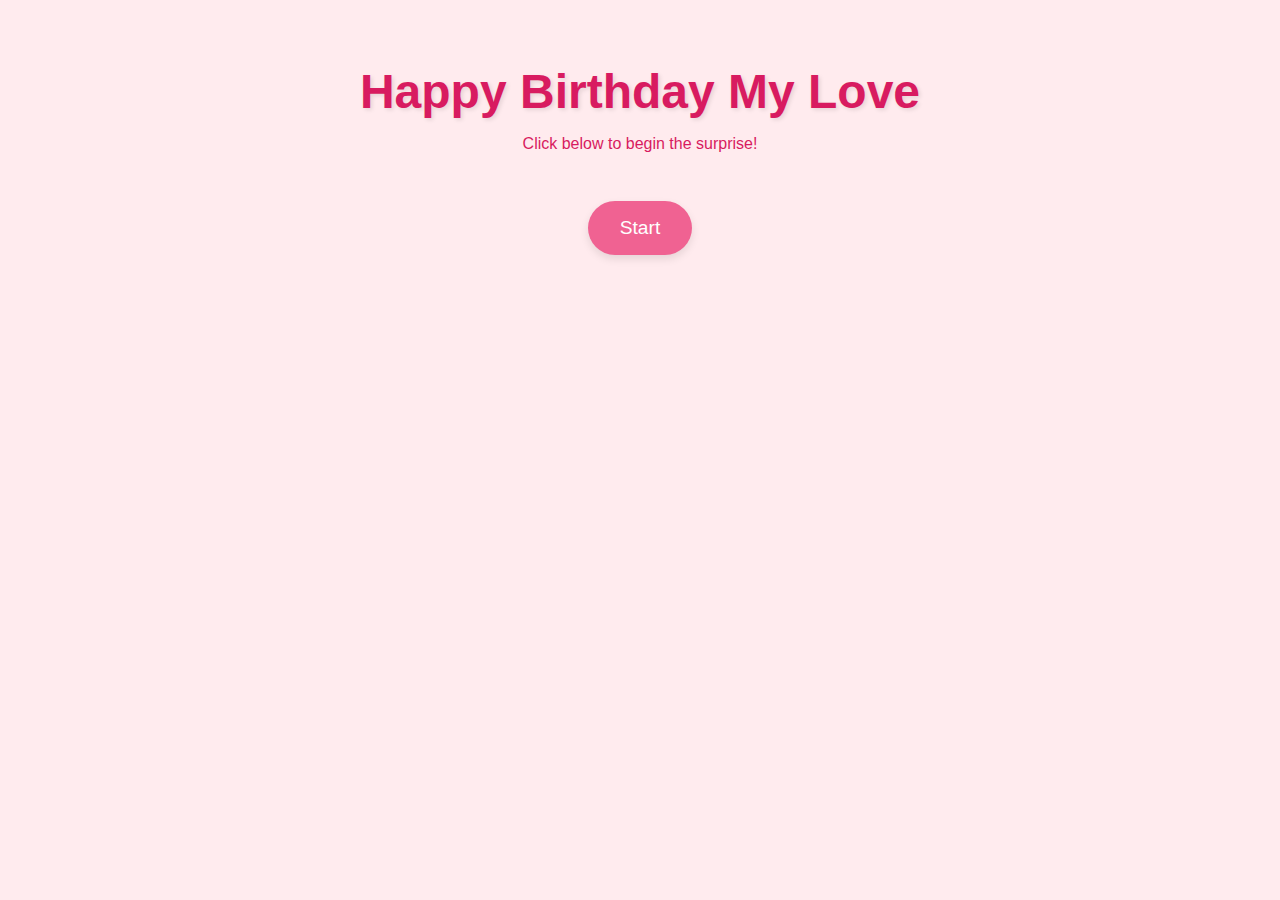
<file: index.html>
<!DOCTYPE html>
<html lang="en">
<head>
    <meta charset="UTF-8">
    <meta name="viewport" content="width=device-width, initial-scale=1.0">
    <title>Happy Birthday Alifah</title>
    <link rel="stylesheet" href="style.css">
</head>
<body>
    <div class="container">
        <h1>Happy Birthday My Love</h1>
        <p>Click below to begin the surprise!</p>
        <a href="page1.html" class="btn">Start</a>
    </div>
    <script src="script.js"></script>
</body>
</html>
</file>
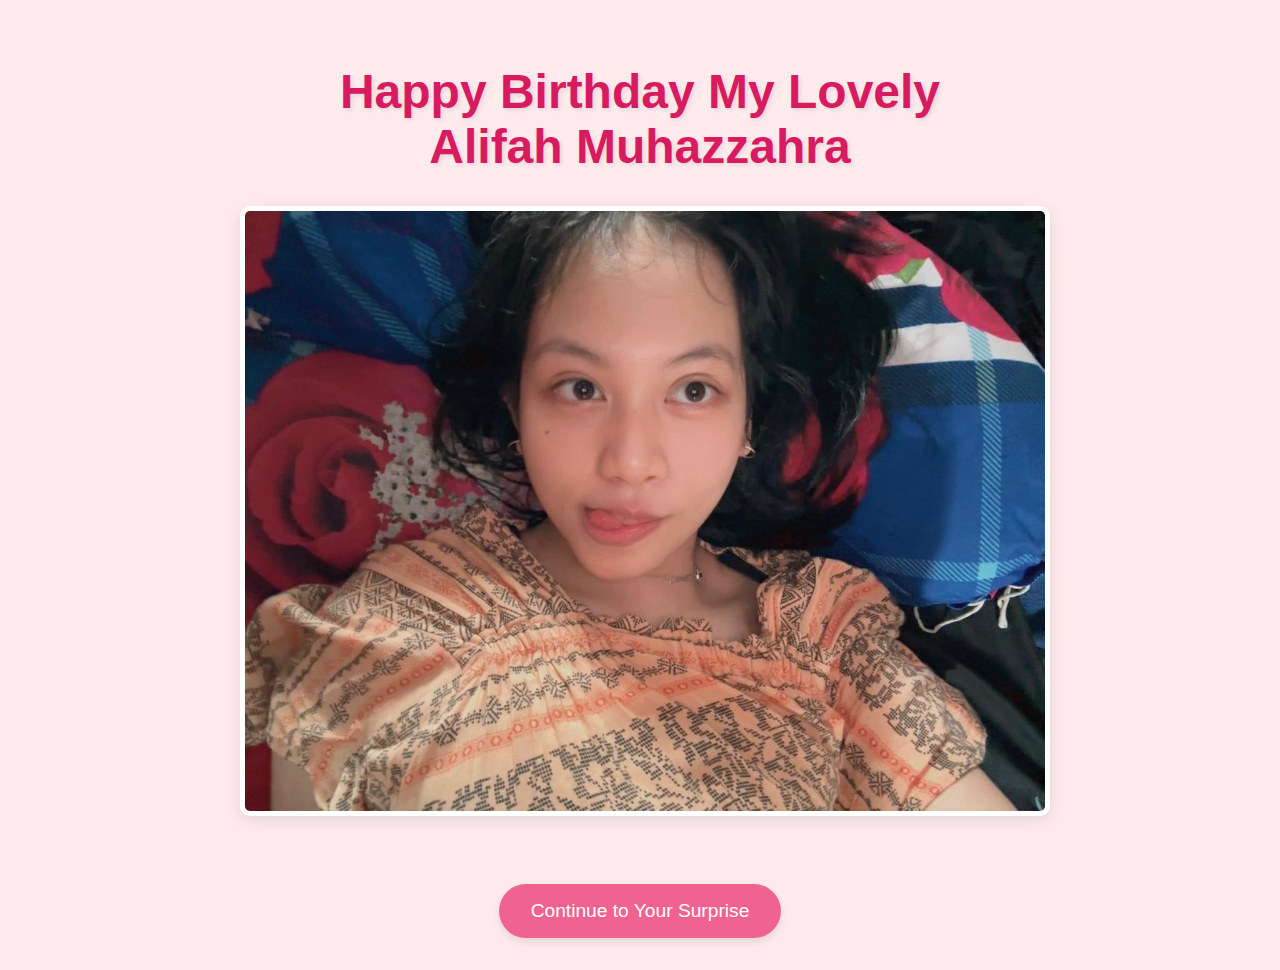
<file: page1.html>
<!DOCTYPE html>
<html lang="en">
<head>
    <meta charset="UTF-8">
    <meta name="viewport" content="width=device-width, initial-scale=1.0">
    <title>Happy Birthday Alifah Muhazzahra </title>
    <link rel="stylesheet" href="style.css">
</head>
<body>
    <div class="container">
        <h1>Happy Birthday My Lovely<br>Alifah Muhazzahra</h1>
        <div class="photo-container">
            <!-- Replace with Alifah's photo -->
            <img src="assets/alifah.jpg" alt="Alifah" class="birthday-photo">
        </div>
        <a href="page2.html" class="btn">Continue to Your Surprise</a>
    </div>
    <script src="script.js"></script>
</body>
</html>
</file>
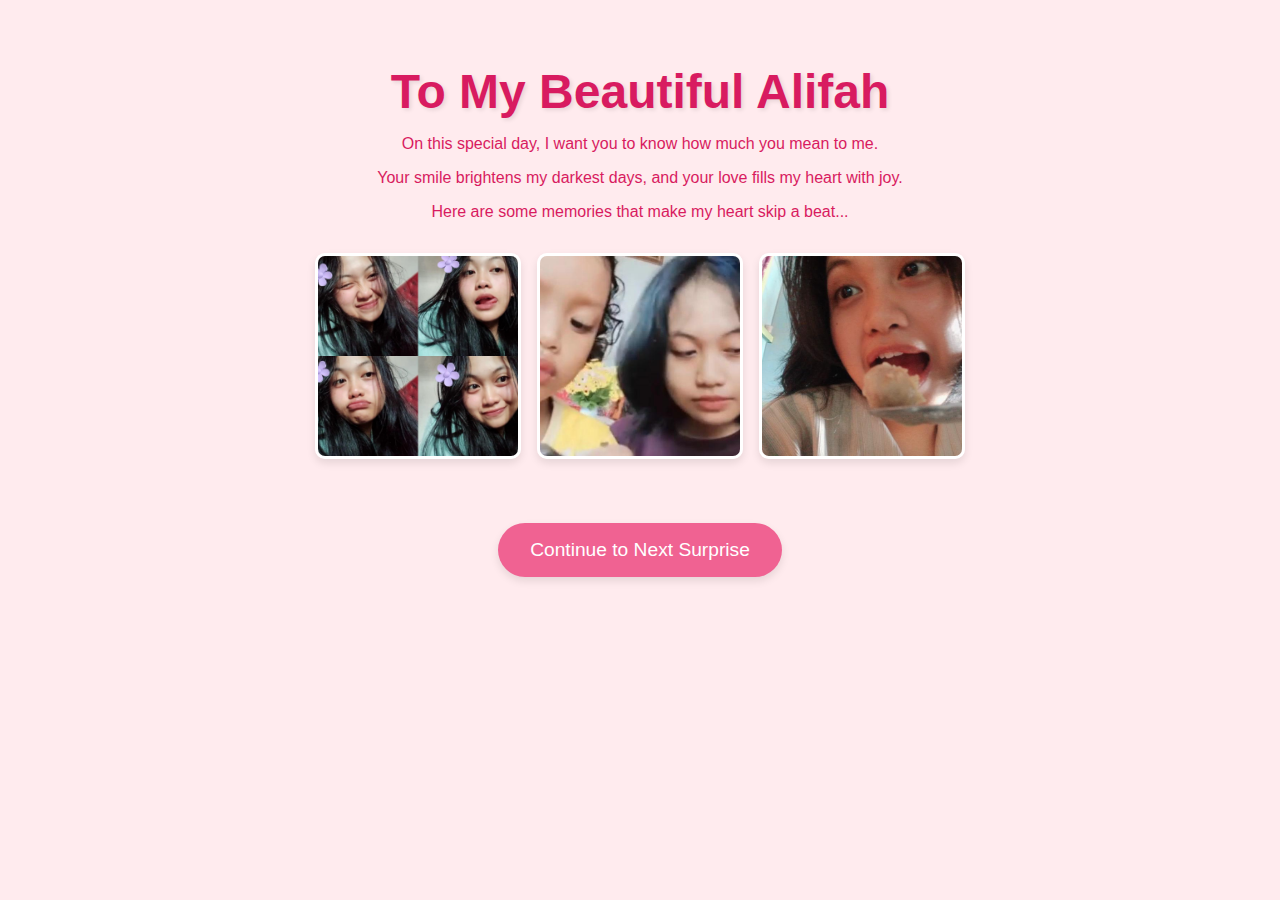
<file: page2.html>
<!DOCTYPE html>
<html lang="en">
<head>
    <meta charset="UTF-8">
    <meta name="viewport" content="width=device-width, initial-scale=1.0">
    <title>For My Love</title>
    <link rel="stylesheet" href="style.css">
</head>
<body>
    <div class="container">
        <h1>To My Beautiful Alifah</h1>
        <div class="message">
            <p>On this special day, I want you to know how much you mean to me.</p>
            <p>Your smile brightens my darkest days, and your love fills my heart with joy.</p>
            <p>Here are some memories that make my heart skip a beat...</p>
        </div>
        
        <div class="romantic-photos">
            <!-- Replace with your 3 romantic photos -->
            <img src="assets/photo1.jpg" alt="Our moment 1">
            <img src="assets/photo2.jpg" alt="Our moment 2">
            <img src="assets/photo3.jpg" alt="Our moment 3">
        </div>
        
        <a href="page3.html" class="btn">Continue to Next Surprise</a>
    </div>
    <script src="script.js"></script>
</body>
</html>
</file>
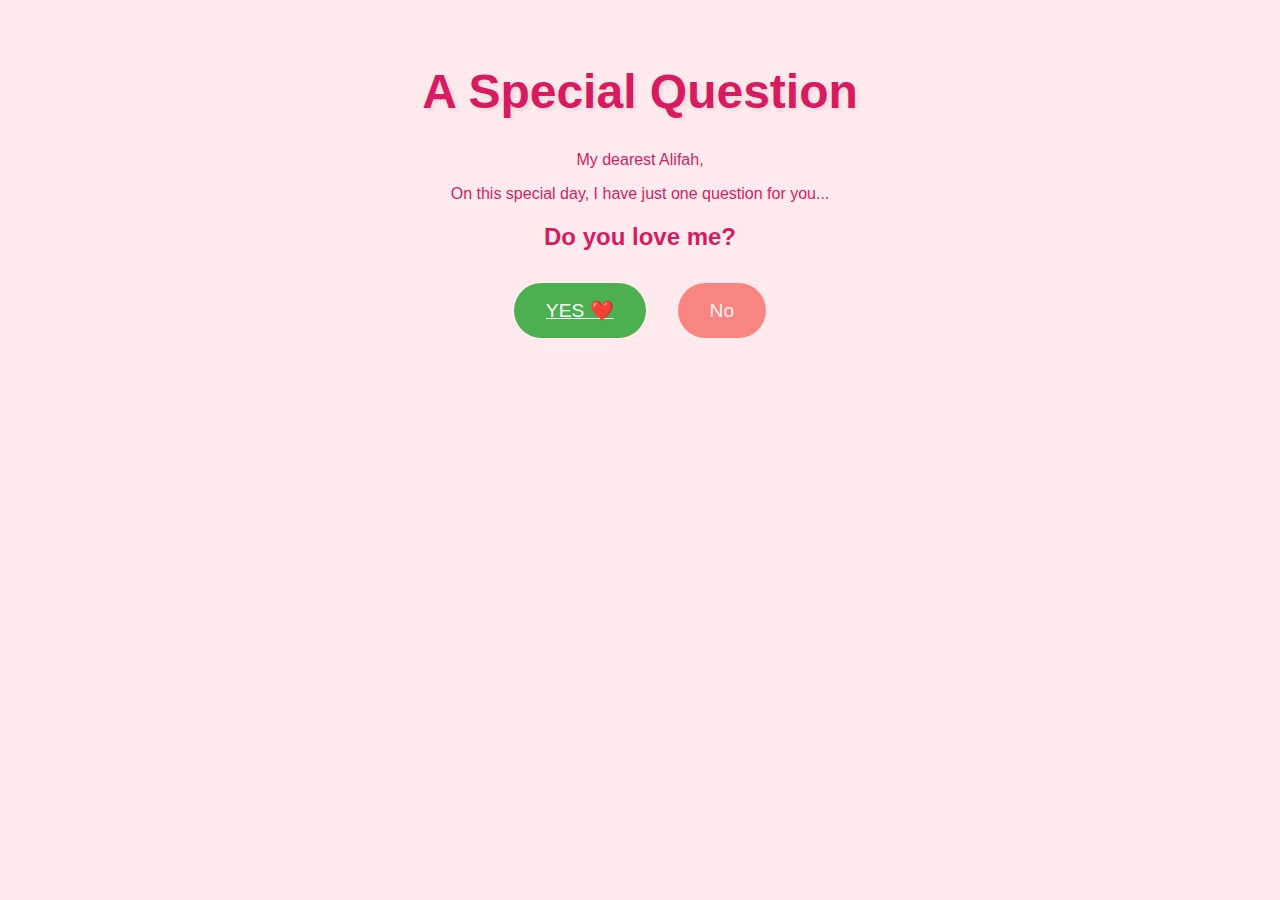
<file: page3.html>
<!DOCTYPE html>
<html lang="en">
<head>
    <meta charset="UTF-8">
    <meta name="viewport" content="width=device-width, initial-scale=1.0">
    <title>Question for You</title>
    <link rel="stylesheet" href="style.css">
    <style>
        .question-container {
            animation: pulse 2s infinite;
        }
        @keyframes pulse {
            0% { transform: scale(1); }
            50% { transform: scale(1.05); }
            100% { transform: scale(1); }
        }
    </style>
</head>
<body>
    <div class="container">
        <h1>A Special Question</h1>
        <div class="question-container">
            <p>My dearest Alifah,</p>
            <p>On this special day, I have just one question for you...</p>
            <h2>Do you love me?</h2>
        </div>
        
        <div class="answer-buttons">
            <a href="page4.html" class="answer-btn yes-btn">YES ❤️</a>
            <button class="answer-btn no-btn">No</button>
        </div>
    </div>
    <script src="script.js"></script>
</body>
</html>
</file>
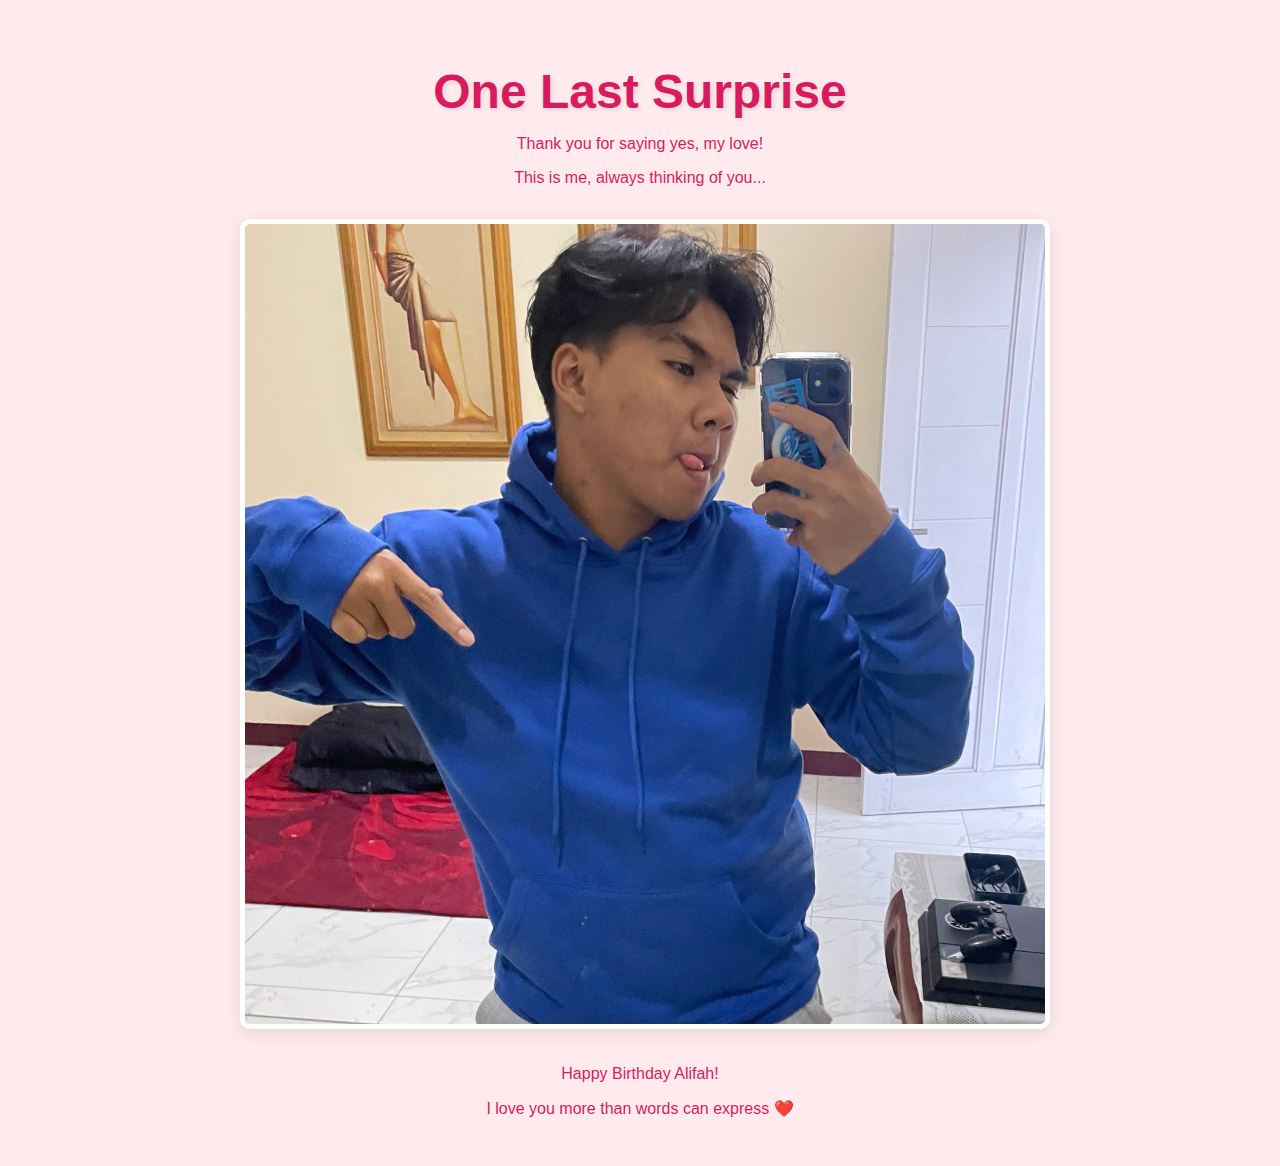
<file: page4.html>
<!DOCTYPE html>
<html lang="en">
<head>
    <meta charset="UTF-8">
    <meta name="viewport" content="width=device-width, initial-scale=1.0">
    <title>For You</title>
    <link rel="stylesheet" href="style.css">
</head>
<body>
    <div class="container">
        <h1>One Last Surprise</h1>
        <div class="message">
            <p>Thank you for saying yes, my love!</p>
            <p>This is me, always thinking of you...</p>
        </div>
        
        <div class="photo-container">
            <!-- Replace with your photo -->
            <img src="assets/yourphoto.jpg" alt="Me" class="birthday-photo">
        </div>
        
        <div class="final-message">
            <p>Happy Birthday Alifah!</p>
            <p>I love you more than words can express ❤️</p>
        </div>
    </div>
    <script src="script.js"></script>
</body>
</html>
</file>
<file: style.css>
body {
    margin: 0;
    padding: 0;
    font-family: 'Arial', sans-serif;
    background-color: #ffebee;
    color: #d81b60;
    text-align: center;
    overflow-x: hidden;
}

.container {
    max-width: 800px;
    margin: 0 auto;
    padding: 2rem;
}

h1 {
    font-size: 3rem;
    margin-bottom: 1rem;
    text-shadow: 2px 2px 4px rgba(0, 0, 0, 0.1);
}

.btn {
    display: inline-block;
    padding: 1rem 2rem;
    background-color: #f06292;
    color: white;
    text-decoration: none;
    border-radius: 50px;
    font-size: 1.2rem;
    margin-top: 2rem;
    transition: all 0.3s ease;
    box-shadow: 0 4px 8px rgba(0, 0, 0, 0.1);
}

.btn:hover {
    background-color: #ec407a;
    transform: translateY(-3px);
    box-shadow: 0 6px 12px rgba(0, 0, 0, 0.15);
}

/* Heart cursor trail styles */
.heart {
    position: absolute;
    pointer-events: none;
    opacity: 0;
    font-size: 20px;
    color: #f48fb1;
    animation: float 3s ease-in-out infinite;
}

@keyframes float {
    0% {
        transform: translateY(0) rotate(0deg);
        opacity: 1;
    }
    100% {
        transform: translateY(-100px) rotate(20deg);
        opacity: 0;
    }
}

/* Photo styling */
.photo-container {
    margin: 2rem 0;
}

.birthday-photo {
    max-width: 100%;
    border-radius: 10px;
    box-shadow: 0 4px 15px rgba(0, 0, 0, 0.1);
    border: 5px solid white;
}

.romantic-photos {
    display: flex;
    flex-wrap: wrap;
    justify-content: center;
    gap: 1rem;
    margin: 2rem 0;
}

.romantic-photos img {
    width: 200px;
    height: 200px;
    object-fit: cover;
    border-radius: 10px;
    box-shadow: 0 4px 8px rgba(0, 0, 0, 0.1);
    border: 3px solid white;
    transition: transform 0.3s ease;
}

.romantic-photos img:hover {
    transform: scale(1.05);
}

/* Question page styles */
.question-container {
    margin: 2rem 0;
}

.answer-buttons {
    display: flex;
    justify-content: center;
    gap: 2rem;
    margin-top: 2rem;
}

.answer-btn {
    padding: 1rem 2rem;
    border: none;
    border-radius: 50px;
    font-size: 1.2rem;
    cursor: pointer;
    transition: all 0.3s ease;
}

.yes-btn {
    background-color: #4caf50;
    color: white;
}

.no-btn {
    background-color: #f44336;
    color: white;
    cursor: not-allowed;
    opacity: 0.6;
}
</file>
